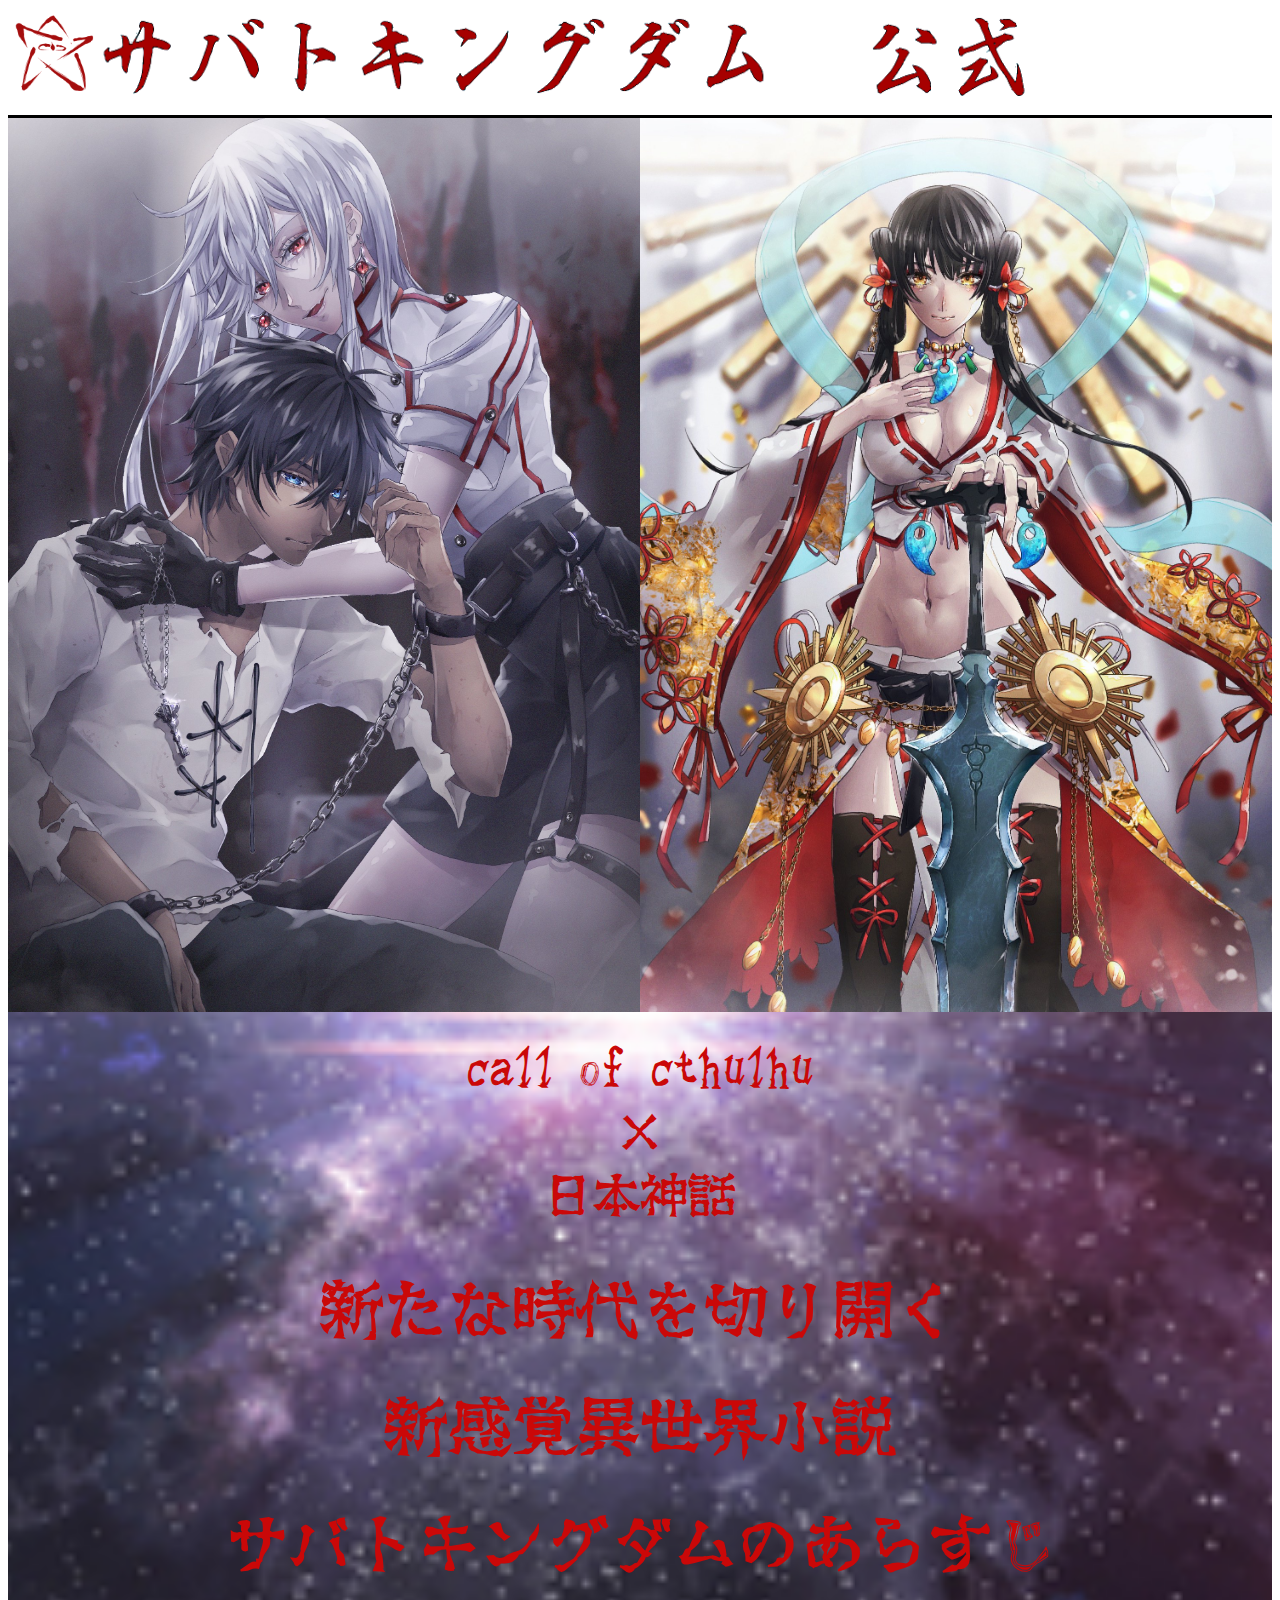
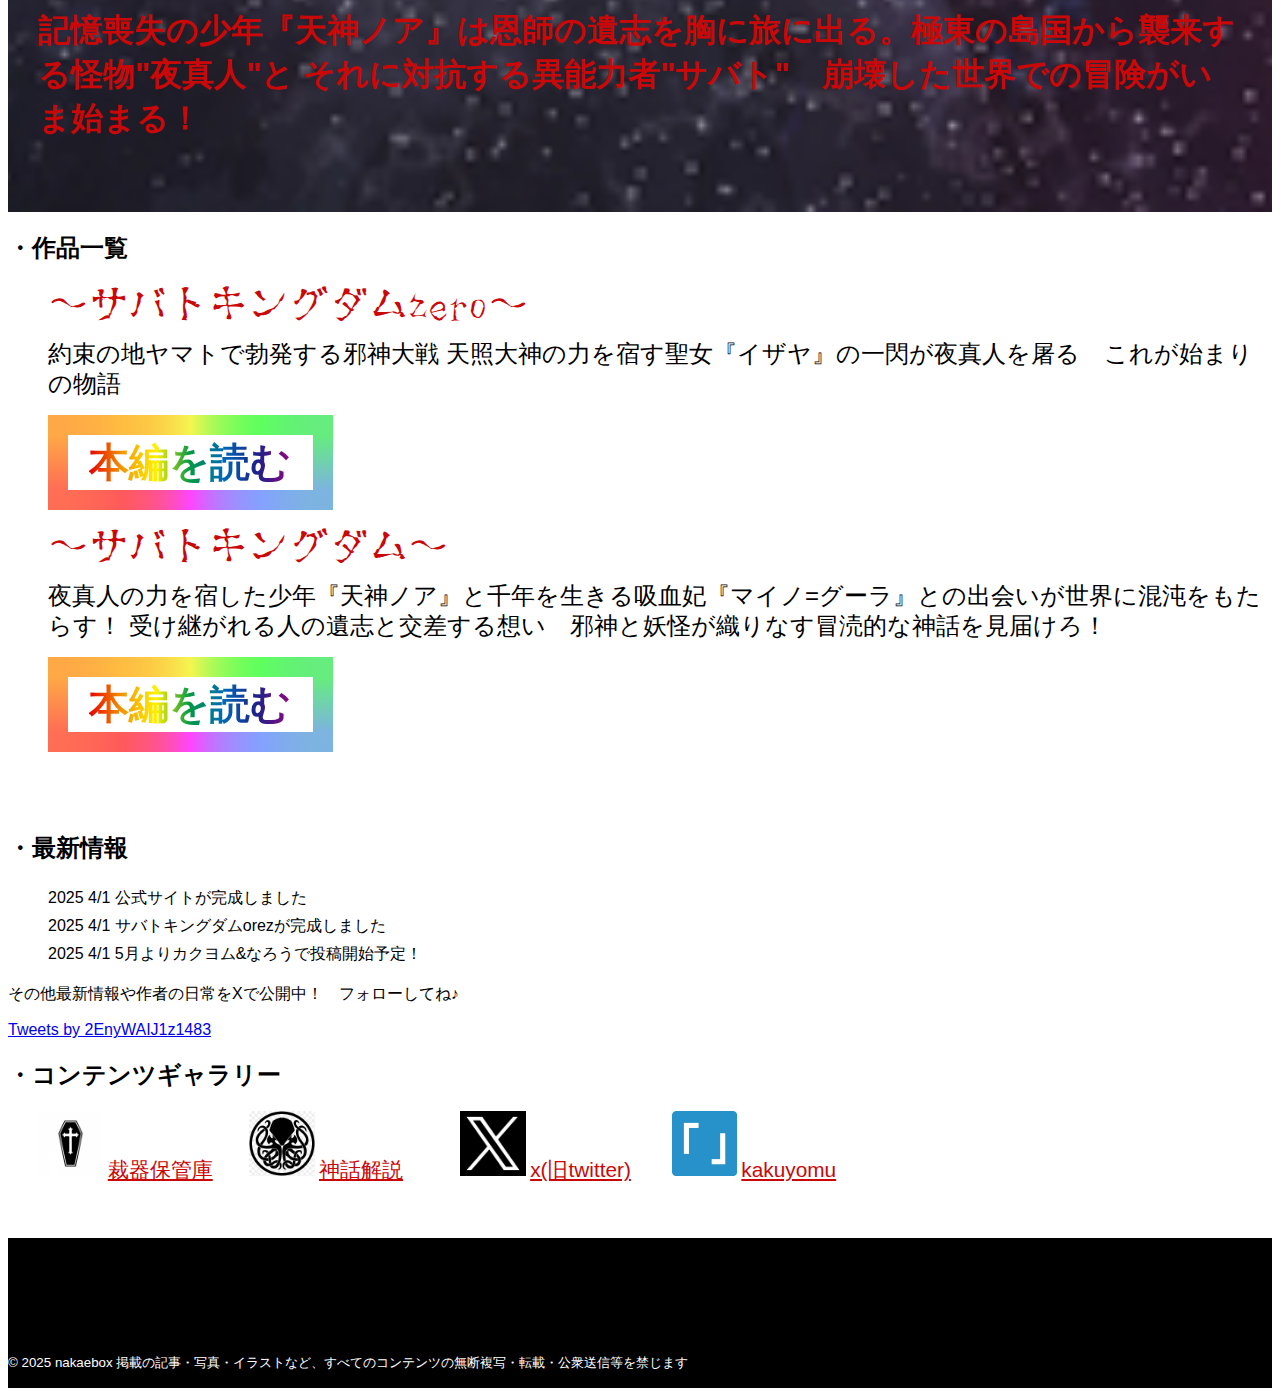
<file: index.html>
<!DOCTYPE html>
<html>

<head>
  <meta charset="utf-8" />
  <meta name="viewport" content="width=device-width">
  <title>サバト　公式</title>
  <link rel="stylesheet" href="csssmart-style.css">
<link rel="stylesheet" href="csspc-style.css" media="screen and (min-width: 768px)">

  
  </head>

<body>
  
<header>
<logo class="main-logo">
<img class="logo-1"  src="elder.png">
<img class="logo-2"  src="rogored.png">
</logo>
<ul class="main-nav">
  <li><a href="">新着</a></li>
  <li><a href="">お問い合わせ</a></li>
</ul>
</header>

<article>
<div class="image-container">
 <img src="a5.jpg" alt="サバト" >
<img src="a4.jpg" alt="サバト零">
</div>

<div class="main-art">
<h1 >call of cthulhu</h1> <h1>×</h1>
<h1>日本神話</h1>
</div>
<div class="main-0">
<h1>新たな時代を切り開く</h1>　<h1>新感覚異世界小説</h1>　<h1>サバトキングダムのあらすじ</h1>　　　　
</div>
<div class="main-1" style="text-align:left"><h1><font size="6">
記憶喪失の少年『天神ノア』は恩師の遺志を胸に旅に出る。極東の島国から襲来する怪物<span>"夜真人"</span>と
それに対抗する異能力者<span>"サバト"</span>　崩壊した世界での冒険がいま始まる！
</font></h1>
</div>
</article>

 <h2>・作品一覧</h2>
<ul 　class="link-class">
  <li class="li-h4">～サバトキングダムzero～</li>
  <li class="li-h2"> 約束の地ヤマトで勃発する邪神大戦
    天照大神の力を宿す聖女『イザヤ』の一閃が夜真人を屠る　これが始まりの物語</li>

 <p class="link-class2"><a href="sa2/Untitled-1.html" style="text-decoration:none;" >本編を読む</a>
  <li class="li-h4">～サバトキングダム～</li>
    <li class="li-h2"> 夜真人の力を宿した少年『天神ノア』と千年を生きる吸血妃『マイノ=グーラ』との出会いが世界に混沌をもたらす！
         受け継がれる人の遺志と交差する想い　邪神と妖怪が織りなす冒涜的な神話を見届けろ！　
    </li>
    <p class="link-class2">  <a href="https://nketbt.github.io/sabbat1/" style="text-decoration:none;">本編を読む</a></P>
</ul>
</div>

<div class="section">
<h2>・最新情報</h2>
  <ul>
  <li>2025  4/1  公式サイトが完成しました</li>
  <li>2025  4/1  サバトキングダムorezが完成しました</li>
  <li>2025  4/1  5月よりカクヨム&なろうで投稿開始予定！</li>
</ul>
<p>その他最新情報や作者の日常をXで公開中！　フォローしてね♪</p>
<a class="twitter-timeline" href="https://twitter.com/2EnyWAIJ1z1483?ref_src=twsrc%5Etfw">Tweets by 2EnyWAIJ1z1483</a> <script async src="https://platform.twitter.com/widgets.js" charset="utf-8"></script>
</div>
</main>

<div class="aside">
<h2>・作者コメント</h2>
<h3>どうもなかえです！</h3>
<p>新しい作家の在り方を模索する駆け出し物書き。多様な作品が評価される投稿サイト『ミナカイ文庫』の作成を目標に
  今日も執筆に励む！！</p>
  </div>

<h2>・コンテンツギャラリー</h2>
<ul class="aside-0">
<li class="aside-1">
  <img class="logo-a"  src="rozario.jpg">
  <a class="link-a" href="">裁器保管庫</a></li>

  <li class="aside-1"> <img class="logo-a"  src="cthulhu.png">
  <a class="link-a" href="web2/クトゥルー図鑑.html">神話解説</a></li>

  <li class="aside-1"> <img class="logo-a"  src="x.jpg">
  <a class="link-a" href="https://x.com/2EnyWAIJ1z1483">x(旧twitter)</a></li>

  <li class="aside-1"><img class="logo-a"  src="kakuyomu.png">
  <a class="link-a" href="https://kakuyomu.jp/users/Putamaru">kakuyomu</a></li>
</ul>
</div>


<footer> 
<p><font color="white"><small>&COPY; 2025 nakaebox 掲載の記事・写真・イラストなど、すべてのコンテンツの無断複写・転載・公衆送信等を禁じます</small></p>
</footer>


</body>
</html>
</file>
<file: csssmart-style.css>
@font-face {
    font-family: 'horror';
    src: url("g_comichorrorR_freeR.ttf") format("truetype");
    font-display: swap; }
body{background-color:#ffffff8e;
    
    background-position: center top;
    background-size: cover;
    color: rgb(0, 0, 0);
    font-family: 'Noto Sans JP', sans-serif;}

    li{list-style:none;}    

    .main-logo{display: flex;}
    .logo-1{width: 10%;}
    .logo-2{width: 90%;}

.main-nav{text-indent:100%;
	white-space:nowrap;
	overflow:hidden;}
   
    .image-container{display:flex;
    border-top:solid ;
position: relative;
bottom: 70px;}
    .image-container img{width: 50%;
    height: auto;
margin-bottom: -90px;}

.main-art h1{font-size: 300%;
text-align: center;
font-family:'horror' ;
line-height: 70%;
color:rgb(202, 8, 8) ;
margin-top: 30px;
margin-bottom: 30px;}

article{background-image:url(creepy.gif);}
.main-0{font-size: 200%;
    text-align: center;
    font-family:'horror' ;
    color:rgb(202, 8, 8) ;}
.main-0 h1{margin: 0px;
margin-top: 20px;}    

.main-1 h1{ color:rgb(202, 8, 8) ;
padding: 30px;
margin-top: -30px;}

.li-h4{font-family: 'horror' ;
font-size: 180%;
color:rgb(202, 8, 8) ;
margin-bottom:15px ;}
.li-h2{line-height: 30px;}

.link-class2{text-align: center;
    background-color: rgb(255, 49, 49);
    height: 40px;
    width: 50%;
    border-radius:10px;}
.link-class2 a{color: rgb(255, 255, 255);
    font-size: 170%;
padding: auto;}

.section h2{margin-top: 80px;
color: rgb(0, 0, 0);
}
.section li{line-height: 28px;}
.section a{width: 80%;}

.aside-1{margin-left:-50px ;}
h3{border-bottom: solid 3px;
width: 60%;}

.logo-a{width: 25%}
.link-a{margin-left:0px;
    color:rgb(202, 8, 8) ;
    font-size: 150%;
   position: relative;
   bottom: 70px;
 }


footer{background-color: rgb(0, 0, 0);
width: 100%;
height: 150px;
word-wrap:break-word;
display: flex;
align-items: flex-end
}
</file>
<file: csspc-style.css>
@font-face {
    font-family: 'horror';
    src: url("g_comichorrorR_freeR.ttf") format("truetype");
    font-display: swap; }

body{background-color:#ffffff8e;
    
    background-image: url();
        background-position: center top;
        background-size: cover;
        
        color: rgb(0, 0, 0);
        font-family: 'Noto Sans JP', sans-serif;}

header{
    padding: 0 0 0 0;
width: 100%;}
.main-logo{
padding-bottom: 25px;}     
.logo-1{width: 7%;
        height: auto;}
.logo-2{width: 74%; 
    height: auto;}

.main-nav{
    position: relative;
}
.main-nav a{color: rgb(202, 8, 8);}    

main{background-image: url(a3.jpg);
    background-position: center top;
    background-size: cover;}

article{background-image:url(a3.jpg);
    background-position: center top;
    background-size: cover;
color: aliceblue;}    

.image-container{display:flex;
    text-align:center;
    width: auto;
    height: auto;
    border-top:solid #000000;
margin-top:-10px ;}

.main-art{
    padding-top: 30px;
    padding-bottom: 15px;}
.main-1{padding-bottom:20px ;}

.li-h4{font-size: 250%;}
.li-h2{font-size: 150%;}

.link-class2{ width: 20%;
    background: white;
    border: 20px solid;
    border-image: conic-gradient(#f5f551,#5eff5e,#84a1ff,#ff45ff,#ff5a5a,#ffbc41,#f5f551) 1;
    height:auto;  }
.link-class2 a{
    background: linear-gradient(to right,#e60000,#f39800,#fff100,#009944,#0068b7,#1d2088,#920783);
    -webkit-background-clip: text;
    -webkit-text-fill-color: transparent;
    font-size: 250%;
    font-weight: bold;
    display: inline-block;}

    .aside{background-color: #ffffff;
width: 30%;

float: right;
position: relative;
bottom: 700px;
right: 10000px;
}

.aside-0{display: flex;
}
.aside-1{width: 300%;
height: auto;

}
.logo-1{
transition: transform 0.4s;}
.logo-a:hover  {
    transform: scale(1.15);
  }
  .logo-a{margin:0px 40px;}

  .link-a{font-size: 130%;
    white-space: nowrap;
    margin-top:0px ;
    padding: 0px;
position: relative;
bottom:-1px;
right:40px;
}
    

.footer{width: 100%;
    height: 200px;
    background-color: #e60000;
}
</file>
